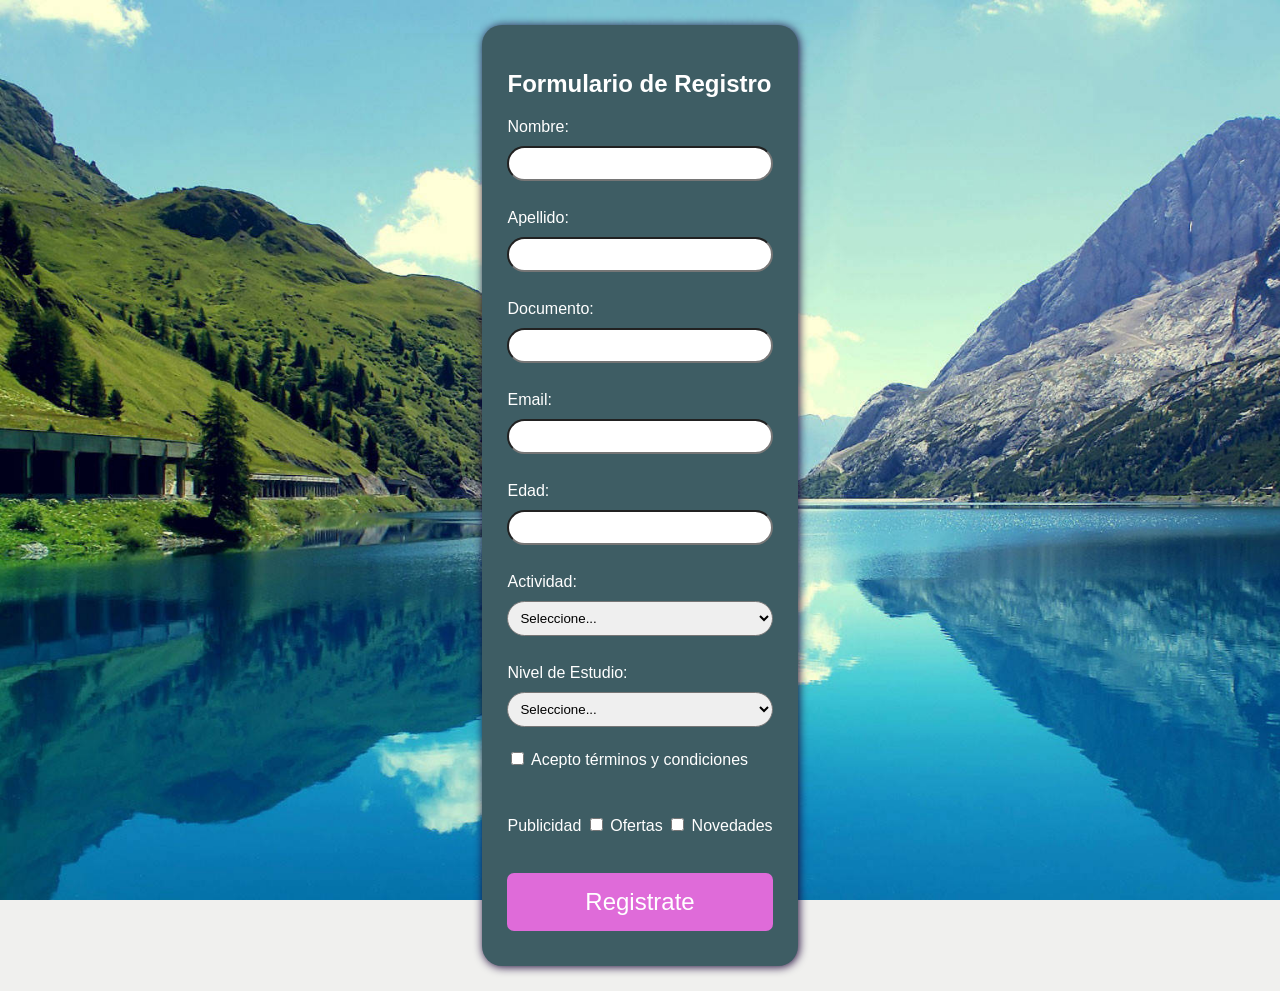
<file: index.html>
<!DOCTYPE html>
<html lang="en">

    <head>
        <!-- Definición del tipo de documento y configuración del idioma -->
        <meta charset="UTF-8"> <!-- Codificación de caracteres -->
        <meta name="viewport" content="width=device-width, initial-scale=1.0">
        <!-- Configuración para dispositivos móviles -->
        <title>Proyecto de validación de formulario</title> <!-- Título de la página -->
        <link rel="stylesheet" href="style.css"> <!-- Enlace a la hoja de estilos -->
    </head>

    <body>

        <div id="registroForm"> <!-- Contenedor principal del formulario -->

            <h2>Formulario de Registro</h2> <!-- Título del formulario -->

            <form id="formulario" novalidate> <!-- Inicio del formulario con la opción novalidate -->

                <!-- Campo para ingresar el nombre -->
                <label for="nombre">Nombre:</label>
                <input type="text" id="nombre" name="nombre" minlength="3" required autocomplete="off">
                <div class="error" id="errorNombre"></div> <!-- Mensaje de error para el nombre -->
                <br>

                <!-- Campo para ingresar el apellido -->
                <label for="apellido">Apellido:</label>
                <input type="text" id="apellido" name="apellido" minlength="3" required autocomplete="off">
                <div class="error" id="errorApellido"></div> <!-- Mensaje de error para el apellido -->
                <br>

                <!-- Campo para ingresar el documento -->
                <label for="documento">Documento:</label>
                <input type="text" id="documento" name="documento" minlength="3" required autocomplete="off">
                <div class="error" id="errorDocumento"></div> <!-- Mensaje de error para el documento -->
                <br>

                <!-- Campo para ingresar el correo electrónico -->
                <label for="email">Email:</label>
                <input type="email" id="email" name="email" required autocomplete="off">
                <div class="error" id="errorEmail"></div> <!-- Mensaje de error para el email -->
                <br>

                <!-- Campo para ingresar la edad -->
                <label for="edad">Edad:</label>
                <input type="number" id="edad" name="edad" required>
                <div class="error" id="errorEdad"></div> <!-- Mensaje de error para la edad -->
                <br>

                <!-- Selección de actividad -->
                <label for="actividad">Actividad:</label>
                <select name="actividad" id="actividad" required>
                    <option value="">Seleccione...</option>
                    <option value="Tecnología">Tecnología</option>
                    <option value="Programación">Programación</option>
                    <option value="Inteligencia Artificial">Inteligencia Artificial</option>
                    <option value="Automatización">Automatización</option>
                    <option value="Sistemas">Sistemas</option>
                    <option value="Educación">Educación</option>
                </select>
                <div class="error" id="errorActividad"></div> <!-- Mensaje de error para la actividad -->
                <br>

                <!-- Selección del nivel de estudio -->
                <label for="nivelEstudio">Nivel de Estudio:</label>
                <select name="nivelEstudio" id="nivelEstudio" required>
                    <option value="">Seleccione...</option>
                    <option value="Secundaria">Secundaria</option>
                    <option value="Terciario">Terciario</option>
                    <option value="Universitario">Universitario</option>
                    <option value="Universitario Incompleto">Universitario Incompleto</option>
                    <option value="Posgrado">Posgrado</option>
                </select>
                <div class="error" id="errorNivelEstudio"></div> <!-- Mensaje de error para el nivel de estudio -->

                <!-- Checkbox para aceptar términos y condiciones -->
                <label class="inline">
                    <input type="checkbox" name="aceptoTerminos" id="aceptoTerminos" required>
                    Acepto términos y condiciones
                </label>
                <div class="error" id="errorAceptoTerminos"></div>
                <!-- Mensaje de error para los términos y condiciones -->
                <br>

                <!-- Sección para suscribirse a publicidad -->
                <label class="inline">Publicidad</label>
                <input type="checkbox" name="publicidad" id="ofertas" value="ofertas">
                <label class="inline" for="ofertas">Ofertas</label>
                <input type="checkbox" name="publicidad" id="novedades" value="novedades">
                <label class="inline" for="novedades">Novedades</label>
                <div class="error" id="errorPublicidad"></div> <!-- Mensaje de error para la publicidad -->
                <br>

                <!-- Botón para enviar el formulario -->
                <input type="submit" value="Registrate">


            </form>

        </div>

        <!-- Enlace al script de validación -->
        <script src="script.js"></script>
    </body>

</html>
</file>
<file: style.css>
body{
    font-family: Arial, Helvetica, sans-serif;
    background-color: rgb(240, 240, 238);
    background-image: url('./fondo1.jpg'); /* Imagen de fondo */
    background-size: cover; /* Ajusta la imagen para cubrir toda la pantalla */
    background-attachment: fixed; /* Fija la imagen de fondo */
    background-repeat: no-repeat; /* Evita que la imagen se repita */
    margin: 0;
    padding: 0;
    display: flex;
    justify-content: center;
}

#registroForm{
    background-color: rgb(62, 93, 100);
    color: white;
    padding: 25px;
    border-radius: 20px;
    margin: 25px;
    box-shadow: 1px 1px 10px rgb(25, 4, 53);
}

label{
    display: block;
    margin-bottom: 10px;
}

label.inline{
    display: inline-block;
}

input, select{
    padding: 8px;
    margin-bottom: 10px;
    box-sizing: border-box;
}

input[type="checkbox"]{
    margin-top: 15px;
    margin-bottom: 10px;
}

input[type="text"],
input[type="email"],
input[type="number"],
select{
    width: 100%;
    border-radius: 20px;
}

input[type="submit"]{
    background-color: rgb(223, 107, 217);
    font-size: 1.5rem;
    color: white;
    padding: 15px;
    border: none;
    border-radius: 7px;
    cursor: pointer;
    width: 100%;
    transition: .5s ease;
    margin-top: 10px;
}

input[type="submit"]:hover{
    background-color: rgb(105, 126, 105);
}

.error{
    color: rgb(223, 93, 93);
    font-size: 15px;
}
.error:hover{
    color: rgb(248, 238, 238);
    font-size: 15px;
}
</file>
